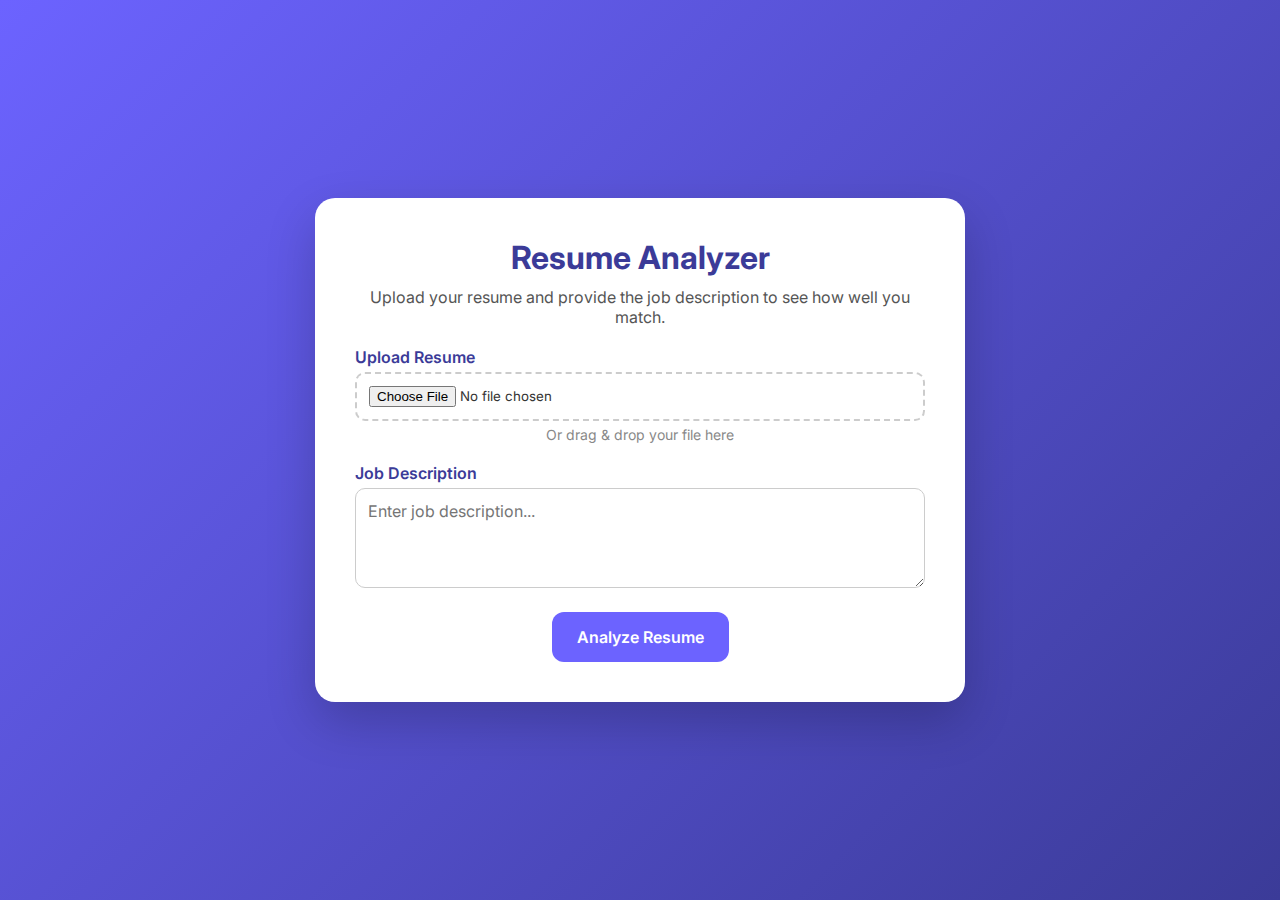
<file: index.html>
<!DOCTYPE html>
<html lang="en">
<head>
    <meta charset="UTF-8">
    <meta name="viewport" content="width=device-width, initial-scale=1.0">
    <title>Resume Analyzer</title>
    <link href="https://fonts.googleapis.com/css2?family=Inter:wght@400;600;700&display=swap" rel="stylesheet">
    <link rel="stylesheet" href="style.css">
</head>
<body>
    <div class="container">
        <h1>Resume Analyzer</h1>
        <p>Upload your resume and provide the job description to see how well you match.</p>

        <form id="resumeForm" class="drop-zone">
            <div class="form-group">
                <label for="resumeFile">Upload Resume</label>
                <input type="file" id="resumeFile" required>
                <p class="drag-text">Or drag & drop your file here</p>
            </div>

            <div class="form-group">
                <label for="jobDescription">Job Description</label>
                <textarea id="jobDescription" placeholder="Enter job description..." required></textarea>
            </div>

            <button type="submit">Analyze Resume</button>
        </form>

        <div id="result" class="result hidden">
            <h2>Analysis Result</h2>
            <div class="score-bar">
                <div id="scoreBar" class="score-fill"></div>
            </div>
            <p><strong>Score:</strong> <span id="score"></span>%</p>
            <p><strong>Matched Keywords:</strong> <span id="matched"></span></p>
            <p><strong>Total Keywords:</strong> <span id="total"></span></p>
            <p><strong>Missing Keywords:</strong></p>
            <ul id="missingList"></ul>
        </div>
    </div>

    <script src="script.js"></script>
</body>
</html>
</file>
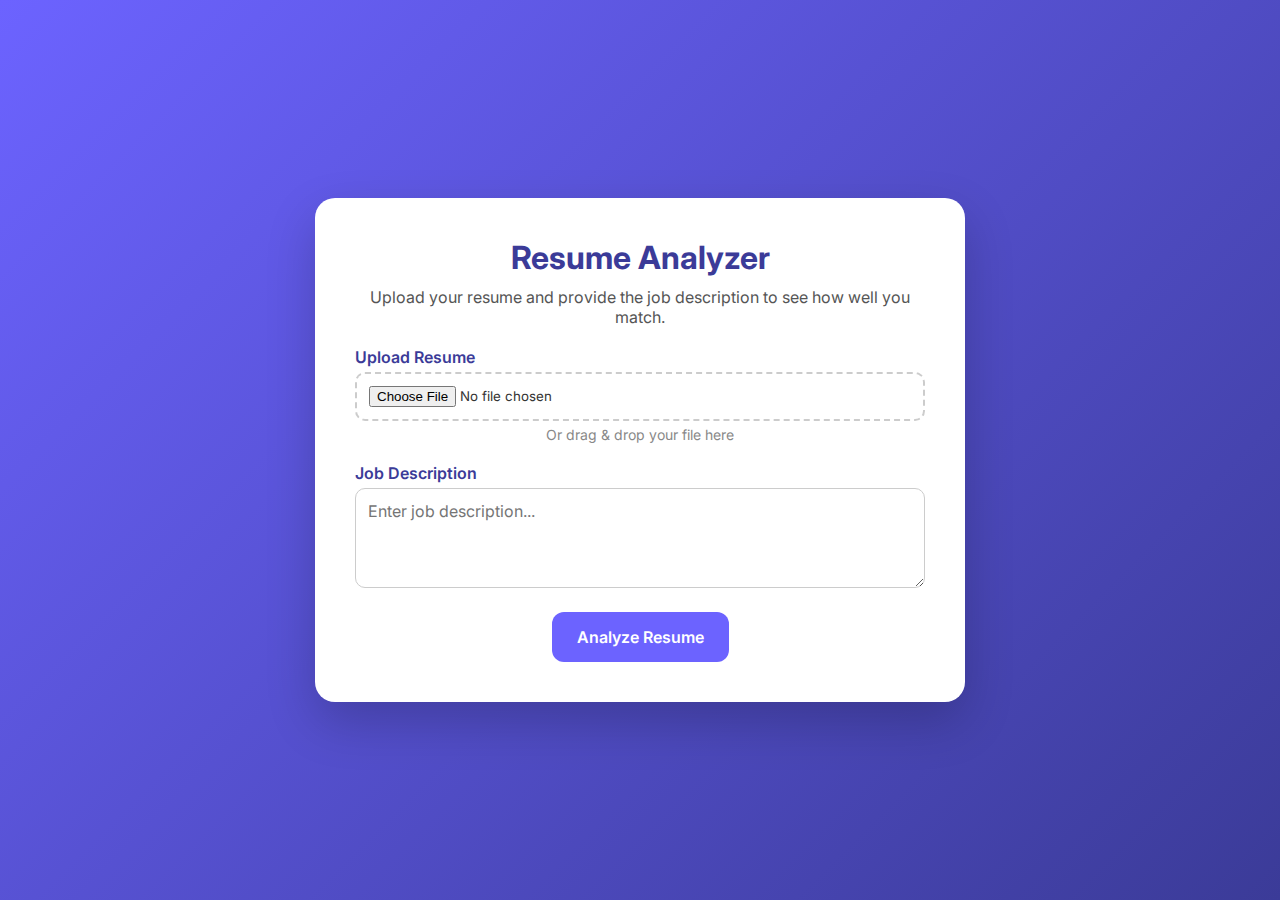
<file: target/classes/static/index.html>
<!DOCTYPE html>
<html lang="en">
<head>
    <meta charset="UTF-8">
    <meta name="viewport" content="width=device-width, initial-scale=1.0">
    <title>Resume Analyzer</title>
    <link href="https://fonts.googleapis.com/css2?family=Inter:wght@400;600;700&display=swap" rel="stylesheet">
    <link rel="stylesheet" href="style.css">
</head>
<body>
    <div class="container">
        <h1>Resume Analyzer</h1>
        <p>Upload your resume and provide the job description to see how well you match.</p>

        <form id="resumeForm" class="drop-zone">
            <div class="form-group">
                <label for="resumeFile">Upload Resume</label>
                <input type="file" id="resumeFile" required>
                <p class="drag-text">Or drag & drop your file here</p>
            </div>

            <div class="form-group">
                <label for="jobDescription">Job Description</label>
                <textarea id="jobDescription" placeholder="Enter job description..." required></textarea>
            </div>

            <button type="submit">Analyze Resume</button>
        </form>

        <div id="result" class="result hidden">
            <h2>Analysis Result</h2>
            <div class="score-bar">
                <div id="scoreBar" class="score-fill"></div>
            </div>
            <p><strong>Score:</strong> <span id="score"></span>%</p>
            <p><strong>Matched Keywords:</strong> <span id="matched"></span></p>
            <p><strong>Total Keywords:</strong> <span id="total"></span></p>
            <p><strong>Missing Keywords:</strong></p>
            <ul id="missingList"></ul>
        </div>
    </div>

    <script src="script.js"></script>
</body>
</html>
</file>
<file: style.css>
/* General reset */
* {
    box-sizing: border-box;
    margin: 0;
    padding: 0;
    font-family: 'Inter', sans-serif;
}

body {
    background: linear-gradient(135deg, #6C63FF, #3B3B98);
    min-height: 100vh;
    display: flex;
    justify-content: center;
    align-items: center;
    color: #333;
    padding: 20px;
}

.container {
    background: #fff;
    padding: 40px;
    border-radius: 20px;
    width: 100%;
    max-width: 650px;
    box-shadow: 0 20px 50px rgba(0,0,0,0.2);
    text-align: center;
}

h1 {
    color: #3B3B98;
    margin-bottom: 10px;
}

p {
    color: #555;
    margin-bottom: 20px;
}

.form-group {
    text-align: left;
    margin-bottom: 20px;
    position: relative;
}

label {
    display: block;
    font-weight: 600;
    margin-bottom: 5px;
    color: #3B3B98;
}

input[type="file"] {
    width: 100%;
    padding: 12px;
    border-radius: 10px;
    border: 2px dashed #ccc;
    cursor: pointer;
    transition: border-color 0.3s ease;
    text-align: center;
}

input[type="file"]:hover {
    border-color: #6C63FF;
}

textarea {
    width: 100%;
    padding: 12px;
    border-radius: 10px;
    border: 1px solid #ccc;
    outline: none;
    font-size: 16px;
    resize: vertical;
    min-height: 100px;
}

button {
    background: #6C63FF;
    color: #fff;
    border: none;
    padding: 15px 25px;
    font-size: 16px;
    border-radius: 12px;
    cursor: pointer;
    transition: all 0.3s ease;
    font-weight: 600;
}

button:hover {
    background: #3B3B98;
}

.result {
    margin-top: 30px;
    text-align: left;
    background: #f5f5f5;
    padding: 25px;
    border-radius: 15px;
}

.result h2 {
    color: #6C63FF;
    margin-bottom: 15px;
}

.hidden {
    display: none;
}

ul {
    list-style: inside circle;
    margin-top: 10px;
}

.score-bar {
    background: #ddd;
    height: 20px;
    width: 100%;
    border-radius: 10px;
    margin-bottom: 10px;
    overflow: hidden;
}

.score-fill {
    background: #6C63FF;
    height: 100%;
    width: 0%;
    border-radius: 10px;
    transition: width 1s ease-in-out;
}

.drag-text {
    font-size: 14px;
    color: #888;
    text-align: center;
    margin-top: 5px;
}
</file>
<file: target/classes/static/style.css>
/* General reset */
* {
    box-sizing: border-box;
    margin: 0;
    padding: 0;
    font-family: 'Inter', sans-serif;
}

body {
    background: linear-gradient(135deg, #6C63FF, #3B3B98);
    min-height: 100vh;
    display: flex;
    justify-content: center;
    align-items: center;
    color: #333;
    padding: 20px;
}

.container {
    background: #fff;
    padding: 40px;
    border-radius: 20px;
    width: 100%;
    max-width: 650px;
    box-shadow: 0 20px 50px rgba(0,0,0,0.2);
    text-align: center;
}

h1 {
    color: #3B3B98;
    margin-bottom: 10px;
}

p {
    color: #555;
    margin-bottom: 20px;
}

.form-group {
    text-align: left;
    margin-bottom: 20px;
    position: relative;
}

label {
    display: block;
    font-weight: 600;
    margin-bottom: 5px;
    color: #3B3B98;
}

input[type="file"] {
    width: 100%;
    padding: 12px;
    border-radius: 10px;
    border: 2px dashed #ccc;
    cursor: pointer;
    transition: border-color 0.3s ease;
    text-align: center;
}

input[type="file"]:hover {
    border-color: #6C63FF;
}

textarea {
    width: 100%;
    padding: 12px;
    border-radius: 10px;
    border: 1px solid #ccc;
    outline: none;
    font-size: 16px;
    resize: vertical;
    min-height: 100px;
}

button {
    background: #6C63FF;
    color: #fff;
    border: none;
    padding: 15px 25px;
    font-size: 16px;
    border-radius: 12px;
    cursor: pointer;
    transition: all 0.3s ease;
    font-weight: 600;
}

button:hover {
    background: #3B3B98;
}

.result {
    margin-top: 30px;
    text-align: left;
    background: #f5f5f5;
    padding: 25px;
    border-radius: 15px;
}

.result h2 {
    color: #6C63FF;
    margin-bottom: 15px;
}

.hidden {
    display: none;
}

ul {
    list-style: inside circle;
    margin-top: 10px;
}

.score-bar {
    background: #ddd;
    height: 20px;
    width: 100%;
    border-radius: 10px;
    margin-bottom: 10px;
    overflow: hidden;
}

.score-fill {
    background: #6C63FF;
    height: 100%;
    width: 0%;
    border-radius: 10px;
    transition: width 1s ease-in-out;
}

.drag-text {
    font-size: 14px;
    color: #888;
    text-align: center;
    margin-top: 5px;
}
</file>
